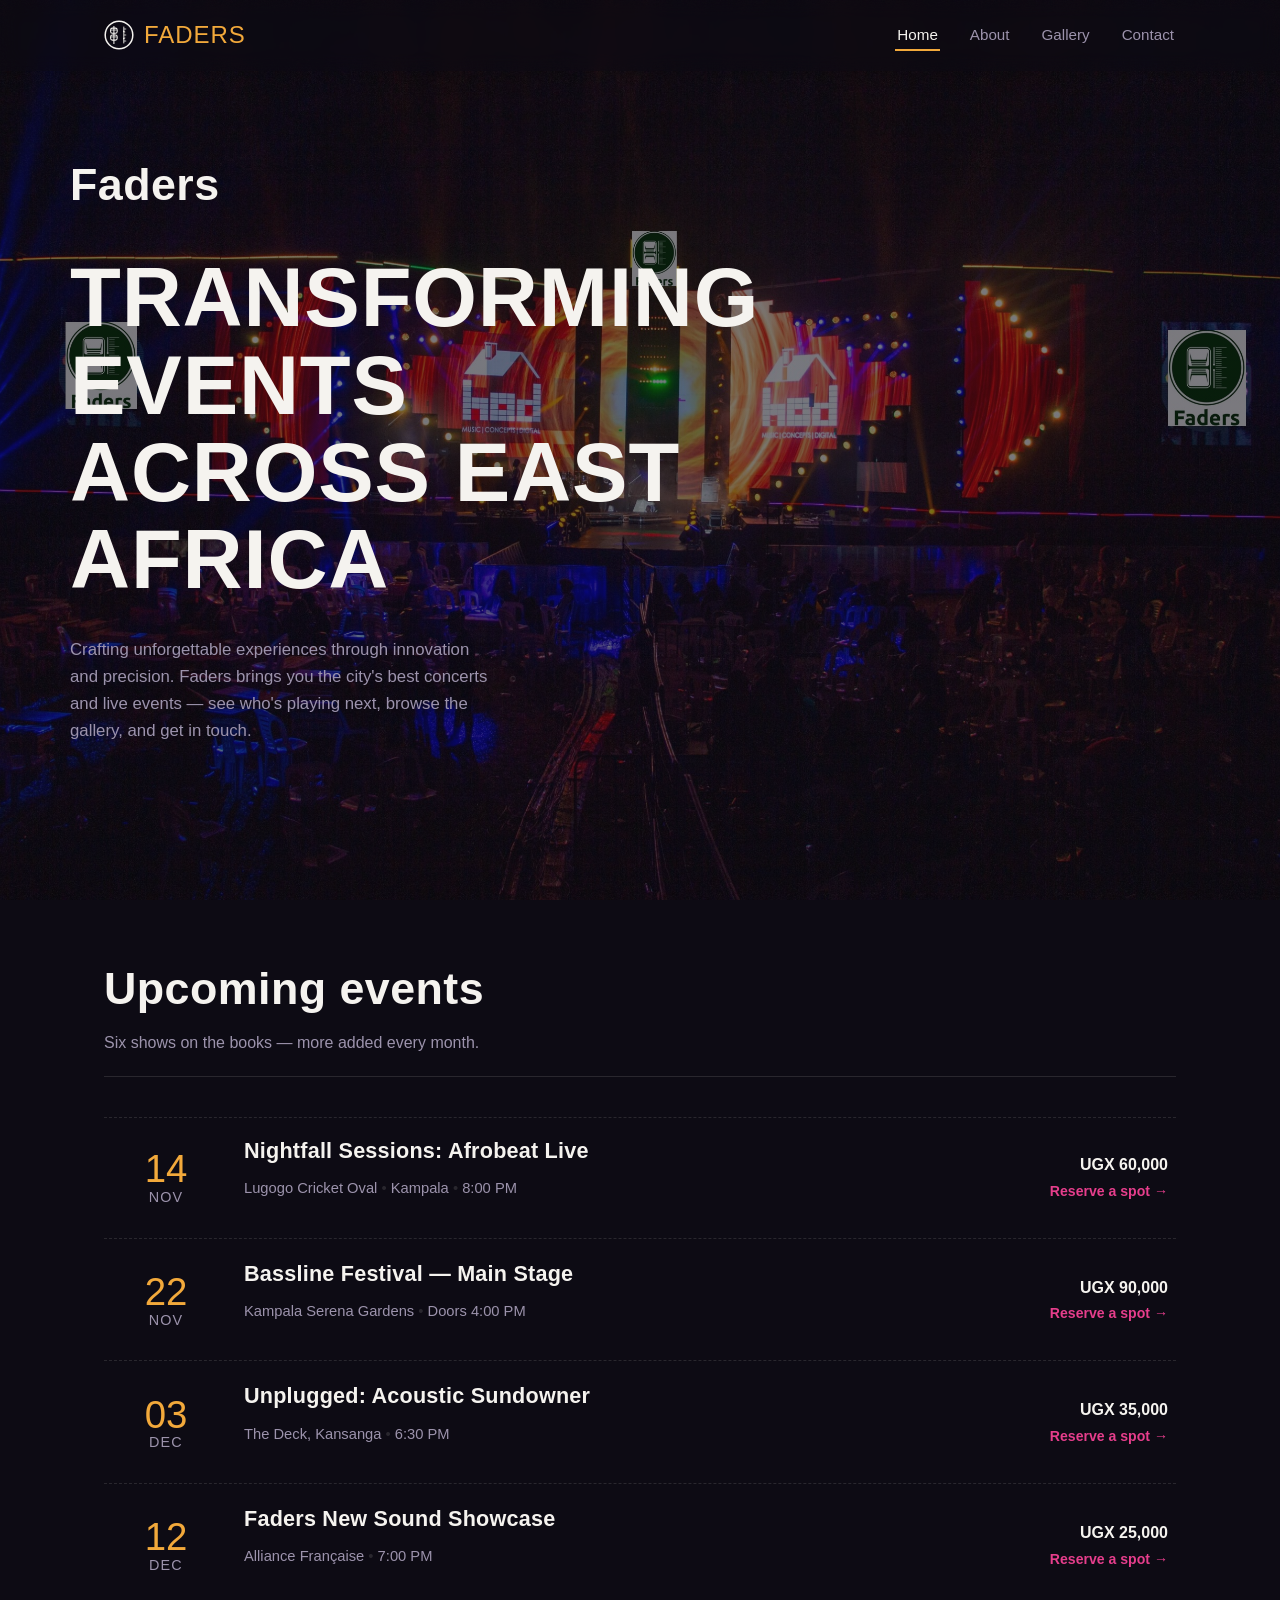
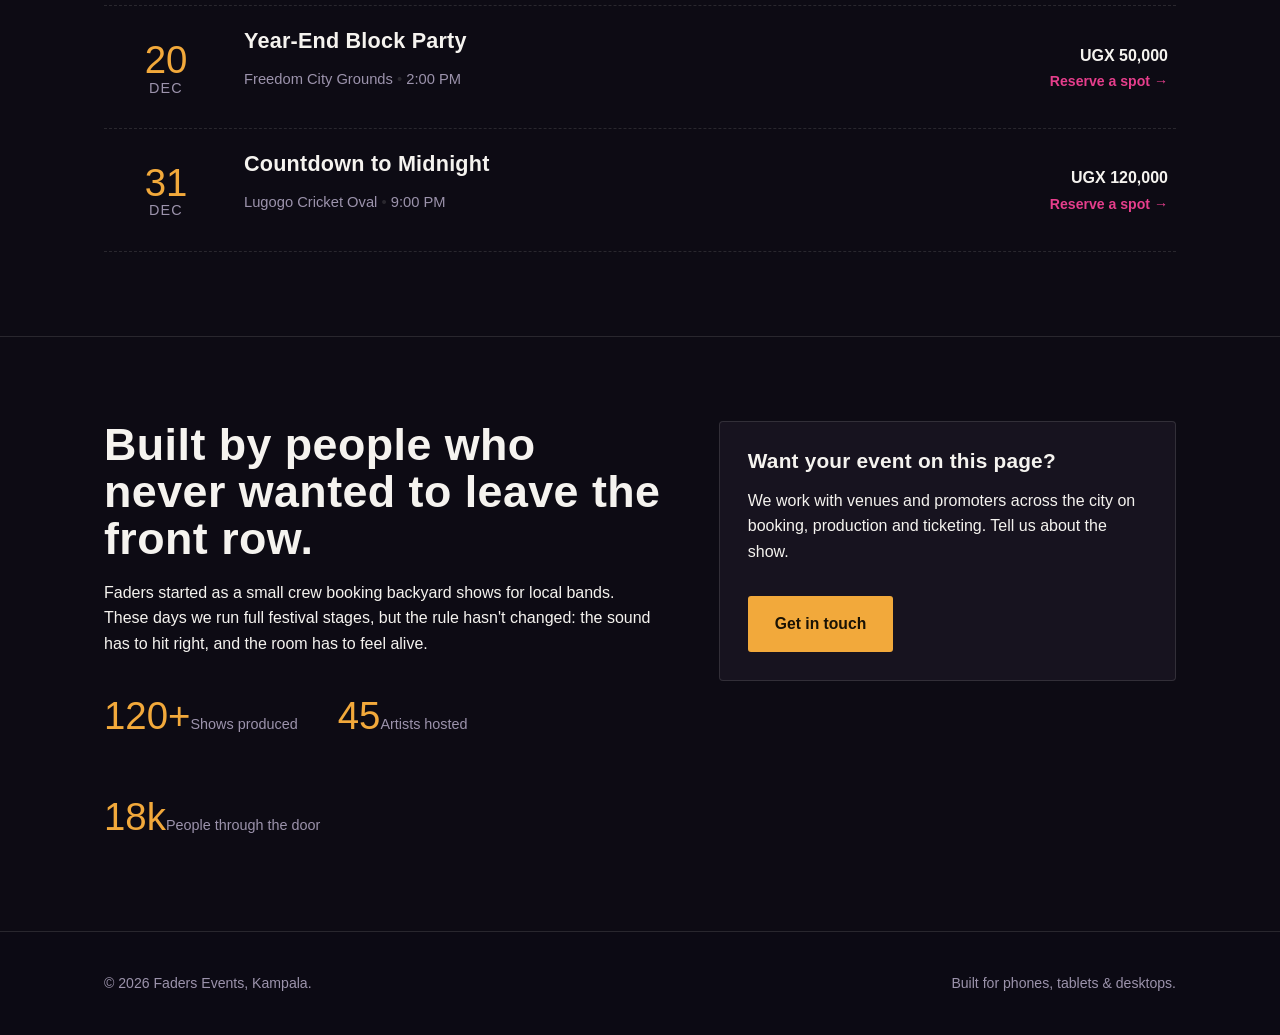
<file: index.html>
<!DOCTYPE html>
<html lang="en">
<head>
  <meta charset="UTF-8" />
  <meta name="viewport" content="width=device-width, initial-scale=1, viewport-fit=cover" />
  <title>Faders — Live Concerts &amp; Events</title>
  <meta name="description" content="Faders brings you the city's best concerts and live events — see who's playing next, browse the gallery, and get in touch." />
  <meta http-equiv="Content-Security-Policy" content="default-src 'self'; img-src 'self' https: data:; style-src 'self' https://fonts.googleapis.com 'unsafe-inline'; font-src https://fonts.gstatic.com; script-src 'self';">
  <link rel="stylesheet" href="css/styles.css" />
</head>
<body>
  <a class="skip-link" href="#main">Skip to content</a>

  <div class="site-top-bg" aria-hidden="true"></div>

  <header class="site-header site-header--home">
    <nav class="nav">
      <a class="brand" href="index.html">
        <svg class="brand-mark" viewBox="0 0 100 100" aria-hidden="true" focusable="false">
          <circle cx="50" cy="50" r="46" fill="none" stroke="currentColor" stroke-width="5"/>
          <line x1="33" y1="20" x2="33" y2="80" stroke="currentColor" stroke-width="3.5"/>
          <rect x="22" y="27" width="22" height="17" rx="6" fill="none" stroke="currentColor" stroke-width="3.5"/>
          <line x1="23.5" y1="33.5" x2="42.5" y2="33.5" stroke="currentColor" stroke-width="2.5"/>
          <rect x="22" y="50" width="22" height="17" rx="6" fill="none" stroke="currentColor" stroke-width="3.5"/>
          <line x1="23.5" y1="56.5" x2="42.5" y2="56.5" stroke="currentColor" stroke-width="2.5"/>
          <line x1="66" y1="22" x2="66" y2="78" stroke="currentColor" stroke-width="3"/>
          <line x1="66" y1="30" x2="74" y2="30" stroke="currentColor" stroke-width="2.5"/>
          <line x1="66" y1="40" x2="71" y2="40" stroke="currentColor" stroke-width="2"/>
          <line x1="66" y1="50" x2="74" y2="50" stroke="currentColor" stroke-width="2.5"/>
          <line x1="66" y1="60" x2="71" y2="60" stroke="currentColor" stroke-width="2"/>
          <line x1="66" y1="70" x2="74" y2="70" stroke="currentColor" stroke-width="2.5"/>
          <circle cx="66" cy="38" r="2.6" fill="currentColor"/>
          <circle cx="66" cy="62" r="2.6" fill="currentColor"/>
        </svg>
        <span>FADERS</span>
      </a>
      <button class="nav-toggle" aria-label="Toggle menu" aria-expanded="false">
        <span></span><span></span><span></span>
      </button>
      <ul class="nav-links">
        <li><a href="index.html" aria-current="page">Home</a></li>
        <li><a href="about.html">About</a></li>
        <li><a href="gallery.html">Gallery</a></li>
        <li><a href="contact.html">Contact</a></li>
      </ul>
    </nav>
  </header>

  <main id="main">
    <section class="hero">
      <div class="container">
        <div class="hero-badge">
          
          <span><h2>Faders</h2></span>
        </div>
        <h1>Transforming events<br>across East Africa</h1>
        <p class="lead">Crafting unforgettable experiences through innovation and precision. Faders brings you the city's best concerts and live events — see who's playing next, browse the gallery, and get in touch.</p>
      </div>
    </section>

    <section class="section" id="events">
      <div class="container">
        <div class="section-head">
          <div>
            <h2>Upcoming events</h2>
            <p>Six shows on the books — more added every month.</p>
          </div>
        </div>

        <div class="tickets">
          <article class="ticket">
            <div class="ticket-date"><span class="day">14</span><span class="mon">NOV</span></div>
            <div class="ticket-info">
              <h3>Nightfall Sessions: Afrobeat Live</h3>
              <p class="meta"><span>Lugogo Cricket Oval</span><span>Kampala</span><span>8:00 PM</span></p>
            </div>
            <div class="ticket-price"><span class="amount">UGX 60,000</span><a href="contact.html">Reserve a spot →</a></div>
          </article>

          <article class="ticket">
            <div class="ticket-date"><span class="day">22</span><span class="mon">NOV</span></div>
            <div class="ticket-info">
              <h3>Bassline Festival — Main Stage</h3>
              <p class="meta"><span>Kampala Serena Gardens</span><span>Doors 4:00 PM</span></p>
            </div>
            <div class="ticket-price"><span class="amount">UGX 90,000</span><a href="contact.html">Reserve a spot →</a></div>
          </article>

          <article class="ticket">
            <div class="ticket-date"><span class="day">03</span><span class="mon">DEC</span></div>
            <div class="ticket-info">
              <h3>Unplugged: Acoustic Sundowner</h3>
              <p class="meta"><span>The Deck, Kansanga</span><span>6:30 PM</span></p>
            </div>
            <div class="ticket-price"><span class="amount">UGX 35,000</span><a href="contact.html">Reserve a spot →</a></div>
          </article>

          <article class="ticket">
            <div class="ticket-date"><span class="day">12</span><span class="mon">DEC</span></div>
            <div class="ticket-info">
              <h3>Faders New Sound Showcase</h3>
              <p class="meta"><span>Alliance Française</span><span>7:00 PM</span></p>
            </div>
            <div class="ticket-price"><span class="amount">UGX 25,000</span><a href="contact.html">Reserve a spot →</a></div>
          </article>

          <article class="ticket">
            <div class="ticket-date"><span class="day">20</span><span class="mon">DEC</span></div>
            <div class="ticket-info">
              <h3>Year-End Block Party</h3>
              <p class="meta"><span>Freedom City Grounds</span><span>2:00 PM</span></p>
            </div>
            <div class="ticket-price"><span class="amount">UGX 50,000</span><a href="contact.html">Reserve a spot →</a></div>
          </article>

          <article class="ticket">
            <div class="ticket-date"><span class="day">31</span><span class="mon">DEC</span></div>
            <div class="ticket-info">
              <h3>Countdown to Midnight</h3>
              <p class="meta"><span>Lugogo Cricket Oval</span><span>9:00 PM</span></p>
            </div>
            <div class="ticket-price"><span class="amount">UGX 120,000</span><a href="contact.html">Reserve a spot →</a></div>
          </article>
        </div>
      </div>
    </section>

    <section class="section" style="border-top:1px solid var(--line)">
      <div class="container about-grid">
        <div>
          <h2>Built by people who never wanted to leave the front row.</h2>
          <p>
            Faders started as a small crew booking backyard shows for local bands.
            These days we run full festival stages, but the rule hasn't changed:
            the sound has to hit right, and the room has to feel alive.
          </p>
          <div class="stat-row">
            <div class="stat"><span class="num">120+</span><span class="label">Shows produced</span></div>
            <div class="stat"><span class="num">45</span><span class="label">Artists hosted</span></div>
            <div class="stat"><span class="num">18k</span><span class="label">People through the door</span></div>
          </div>
        </div>
        <div class="info-card">
          <h3>Want your event on this page?</h3>
          <p style="max-width:none;">
            We work with venues and promoters across the city on booking,
            production and ticketing. Tell us about the show.
          </p>
          <a class="btn btn-primary" href="contact.html" style="margin-top:16px;">Get in touch</a>
        </div>
      </div>
    </section>
  </main>

  <footer class="site-footer">
    <div class="container footer-row">
      <span>© 2026 Faders Events, Kampala.</span>
      <span>Built for phones, tablets &amp; desktops.</span>
    </div>
  </footer>

  <script src="js/script.js"></script>
</body>
</html>
</file>
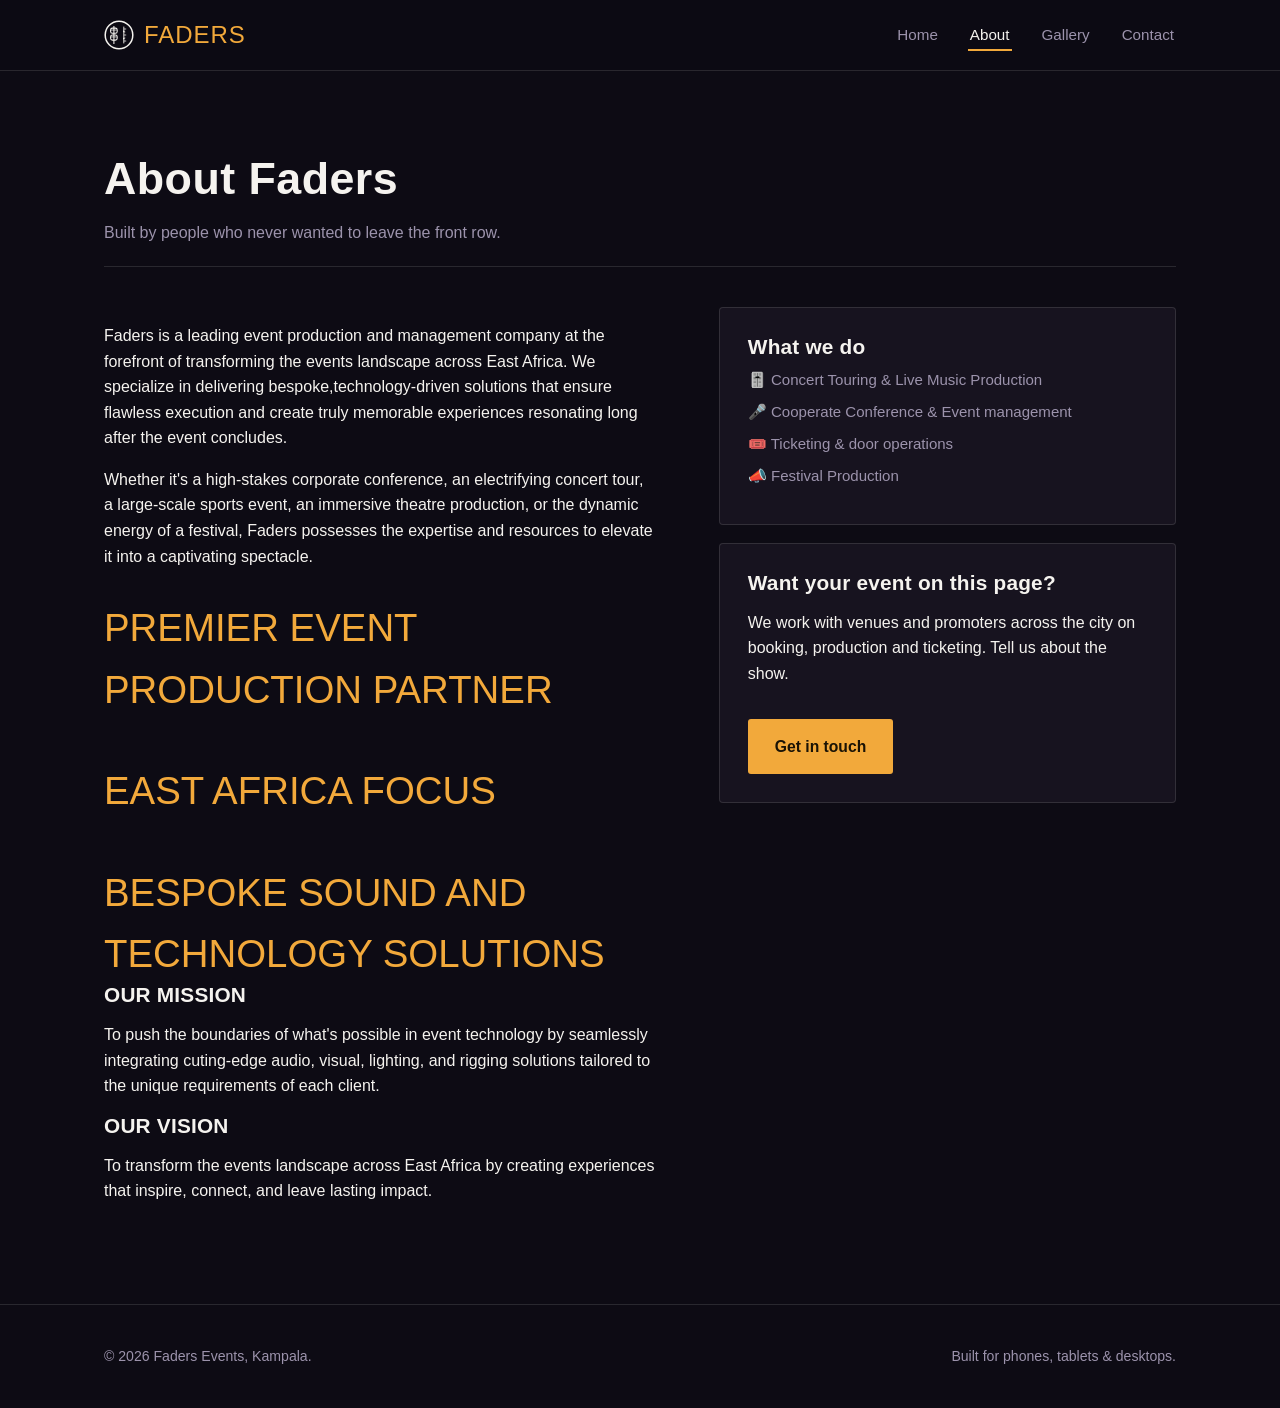
<file: about.html>
<!DOCTYPE html>
<html lang="en">
<head>
  <meta charset="UTF-8" />
  <meta name="viewport" content="width=device-width, initial-scale=1, viewport-fit=cover" />
  <title>About — Faders</title>
  <meta name="description" content="Faders is a Kampala-based concert and events crew — here's who we are, what we do, and the team behind the shows." />
  <meta http-equiv="Content-Security-Policy" content="default-src 'self'; img-src 'self' https: data:; style-src 'self' https://fonts.googleapis.com 'unsafe-inline'; font-src https://fonts.gstatic.com; script-src 'self';">
  <link rel="stylesheet" href="css/styles.css" />
</head>
<body>
  <a class="skip-link" href="#main">Skip to content</a>

  <header class="site-header">
    <nav class="nav">
      <a class="brand" href="index.html">
        <svg class="brand-mark" viewBox="0 0 100 100" aria-hidden="true" focusable="false">
          <circle cx="50" cy="50" r="46" fill="none" stroke="currentColor" stroke-width="5"/>
          <line x1="33" y1="20" x2="33" y2="80" stroke="currentColor" stroke-width="3.5"/>
          <rect x="22" y="27" width="22" height="17" rx="6" fill="none" stroke="currentColor" stroke-width="3.5"/>
          <line x1="23.5" y1="33.5" x2="42.5" y2="33.5" stroke="currentColor" stroke-width="2.5"/>
          <rect x="22" y="50" width="22" height="17" rx="6" fill="none" stroke="currentColor" stroke-width="3.5"/>
          <line x1="23.5" y1="56.5" x2="42.5" y2="56.5" stroke="currentColor" stroke-width="2.5"/>
          <line x1="66" y1="22" x2="66" y2="78" stroke="currentColor" stroke-width="3"/>
          <line x1="66" y1="30" x2="74" y2="30" stroke="currentColor" stroke-width="2.5"/>
          <line x1="66" y1="40" x2="71" y2="40" stroke="currentColor" stroke-width="2"/>
          <line x1="66" y1="50" x2="74" y2="50" stroke="currentColor" stroke-width="2.5"/>
          <line x1="66" y1="60" x2="71" y2="60" stroke="currentColor" stroke-width="2"/>
          <line x1="66" y1="70" x2="74" y2="70" stroke="currentColor" stroke-width="2.5"/>
          <circle cx="66" cy="38" r="2.6" fill="currentColor"/>
          <circle cx="66" cy="62" r="2.6" fill="currentColor"/>
        </svg>
        <span>FADERS</span>
      </a>
      <button class="nav-toggle" aria-label="Toggle menu" aria-expanded="false">
        <span></span><span></span><span></span>
      </button>
      <ul class="nav-links">
        <li><a href="index.html">Home</a></li>
        <li><a href="about.html" aria-current="page">About</a></li>
        <li><a href="gallery.html">Gallery</a></li>
        <li><a href="contact.html">Contact</a></li>
      </ul>
    </nav>
  </header>

  <main id="main">
    <section class="section">
      <div class="container">
        <div class="section-head">
          <div>
            <h2>About Faders</h2>
            <p>Built by people who never wanted to leave the front row.</p>
          </div>
        </div>

        <div class="about-grid">
          <div>
            <p>
              Faders is a leading event production and management company at the
              forefront of transforming the events landscape across East Africa. We
              specialize in delivering bespoke,technology-driven solutions that
              ensure flawless execution and create truly memorable experiences resonating
              long after the event concludes.
            </p>
            <p>
              Whether it's a high-stakes corporate conference, an electrifying concert tour,
              a large-scale sports event, an immersive theatre production, or the dynamic
              energy of a festival, Faders possesses the expertise and resources to elevate it
              into a captivating spectacle. 
            </p>
            <div class="stat-row">
              <div class="stat"><span class="num">PREMIER EVENT PRODUCTION PARTNER</span></div>
              <div class="stat"><span class="num">EAST AFRICA FOCUS</span></div>
              <div class="stat"><span class="num">BESPOKE SOUND AND TECHNOLOGY SOLUTIONS</span></div>
            </div>

            <h3>OUR MISSION</h3>
            <P>To push the boundaries of what's possible in event technology by
            seamlessly integrating cuting-edge audio, visual, lighting, and rigging
            solutions tailored to the unique requirements of each client. </P>

            <h3>OUR VISION</h3>
            <P>To transform the events landscape across East Africa by creating experiences that inspire, connect,
            and leave lasting impact.</P>
          </div>
          <div>
            <div class="info-card">
              <h3>What we do</h3>
              <div class="row">🎚️ Concert Touring &amp; Live Music Production</div>
              <div class="row">🎤 Cooperate Conference &amp; Event management</div>
              <div class="row">🎟️ Ticketing &amp; door operations</div>
              <div class="row">📣 Festival Production</div>
            </div>
            <div class="info-card">
              <h3>Want your event on this page?</h3>
              <p style="max-width:none;">
                We work with venues and promoters across the city on booking,
                production and ticketing. Tell us about the show.
              </p>
              <a class="btn btn-primary" href="contact.html" style="margin-top:16px;">Get in touch</a>
            </div>
          </div>
        </div>
      </div>
    </section>
  </main>

  <footer class="site-footer">
    <div class="container footer-row">
      <span>© 2026 Faders Events, Kampala.</span>
      <span>Built for phones, tablets &amp; desktops.</span>
    </div>
  </footer>

  <script src="js/script.js"></script>
</body>
</html>
</file>
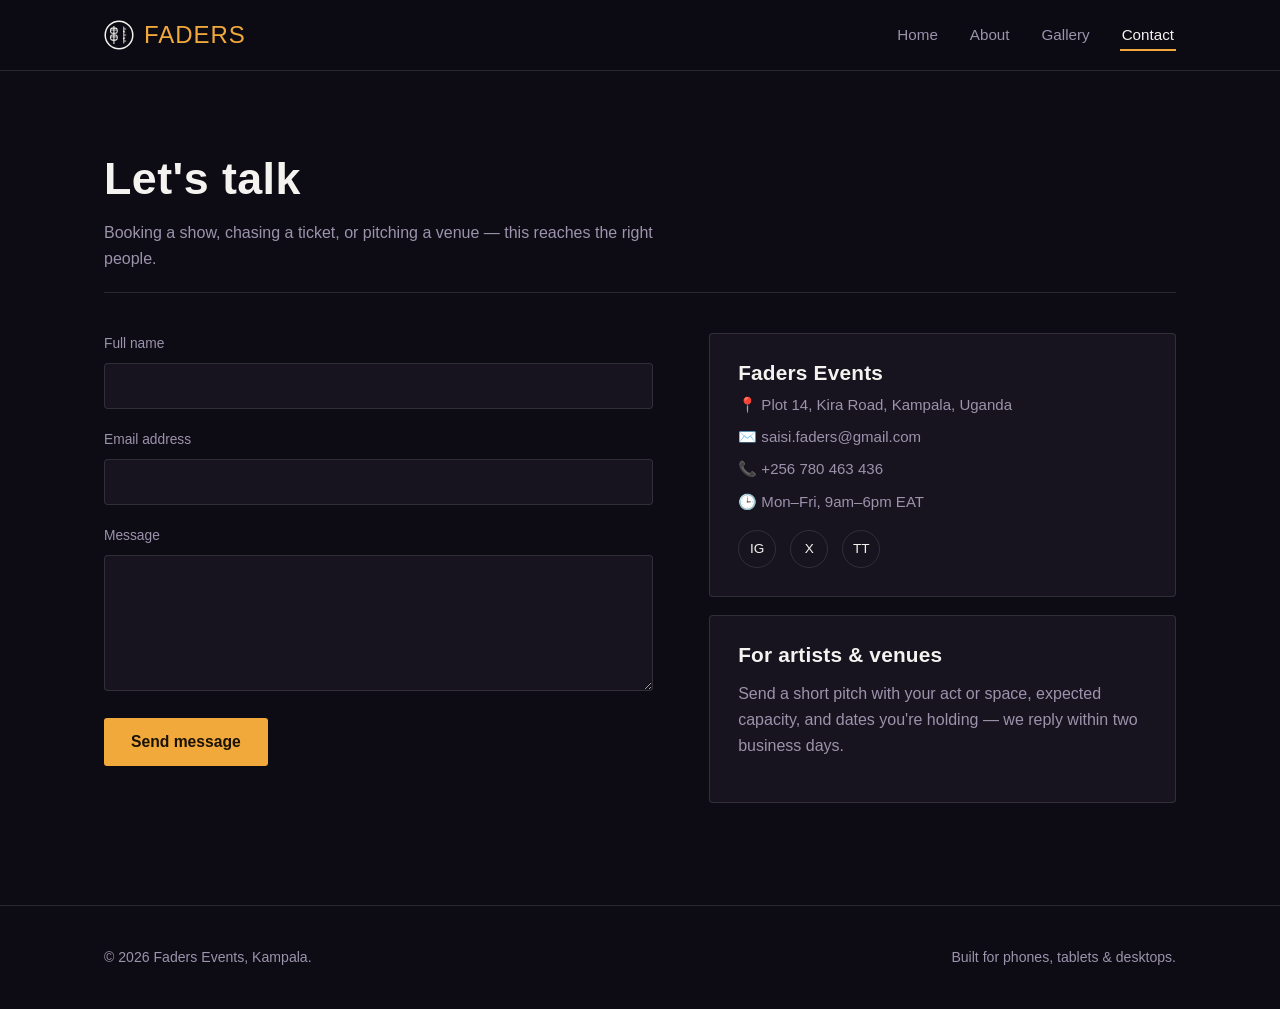
<file: contact.html>
<!DOCTYPE html>
<html lang="en">
<head>
  <meta charset="UTF-8" />
  <meta name="viewport" content="width=device-width, initial-scale=1, viewport-fit=cover" />
  <title>Contact — Faders</title>
  <meta name="description" content="Get in touch with Faders about bookings, tickets, or partnering on your next event." />
  <meta http-equiv="Content-Security-Policy" content="default-src 'self'; img-src 'self' https: data:; style-src 'self' https://fonts.googleapis.com 'unsafe-inline'; font-src https://fonts.gstatic.com; script-src 'self';">
  <link rel="stylesheet" href="css/styles.css" />
</head>
<body>
  <a class="skip-link" href="#main">Skip to content</a>

  <header class="site-header">
    <nav class="nav">
      <a class="brand" href="index.html">
        <svg class="brand-mark" viewBox="0 0 100 100" aria-hidden="true" focusable="false">
          <circle cx="50" cy="50" r="46" fill="none" stroke="currentColor" stroke-width="5"/>
          <line x1="33" y1="20" x2="33" y2="80" stroke="currentColor" stroke-width="3.5"/>
          <rect x="22" y="27" width="22" height="17" rx="6" fill="none" stroke="currentColor" stroke-width="3.5"/>
          <line x1="23.5" y1="33.5" x2="42.5" y2="33.5" stroke="currentColor" stroke-width="2.5"/>
          <rect x="22" y="50" width="22" height="17" rx="6" fill="none" stroke="currentColor" stroke-width="3.5"/>
          <line x1="23.5" y1="56.5" x2="42.5" y2="56.5" stroke="currentColor" stroke-width="2.5"/>
          <line x1="66" y1="22" x2="66" y2="78" stroke="currentColor" stroke-width="3"/>
          <line x1="66" y1="30" x2="74" y2="30" stroke="currentColor" stroke-width="2.5"/>
          <line x1="66" y1="40" x2="71" y2="40" stroke="currentColor" stroke-width="2"/>
          <line x1="66" y1="50" x2="74" y2="50" stroke="currentColor" stroke-width="2.5"/>
          <line x1="66" y1="60" x2="71" y2="60" stroke="currentColor" stroke-width="2"/>
          <line x1="66" y1="70" x2="74" y2="70" stroke="currentColor" stroke-width="2.5"/>
          <circle cx="66" cy="38" r="2.6" fill="currentColor"/>
          <circle cx="66" cy="62" r="2.6" fill="currentColor"/>
        </svg>
        <span>FADERS</span>
      </a>
      <button class="nav-toggle" aria-label="Toggle menu" aria-expanded="false">
        <span></span><span></span><span></span>
      </button>
      <ul class="nav-links">
        <li><a href="index.html">Home</a></li>
        <li><a href="about.html">About</a></li>
        <li><a href="gallery.html">Gallery</a></li>
        <li><a href="contact.html" aria-current="page">Contact</a></li>
      </ul>
    </nav>
  </header>

  <main id="main">
    <section class="section">
      <div class="container">
        <div class="section-head">
          <div>
            <h2>Let's talk</h2>
            <p>Booking a show, chasing a ticket, or pitching a venue — this reaches the right people.</p>
          </div>
        </div>

        <div class="contact-grid">
          <form
            id="contact-form"
            novalidate
            action="https://formsubmit.co/saisi.faders@gmail.com"
            method="POST"
          >
            <!-- FormSubmit config fields — see README for how this works -->
            <input type="hidden" name="_subject" value="New message from Faders contact form" />
            <input type="hidden" name="_captcha" value="false" />
            <input type="hidden" name="_template" value="table" />

            <div class="field">
              <label for="name">Full name</label>
              <input type="text" id="name" name="name" autocomplete="name" required />
              <p class="error" role="alert"></p>
            </div>

            <div class="field">
              <label for="email">Email address</label>
              <input type="email" id="email" name="email" autocomplete="email" required />
              <p class="error" role="alert"></p>
            </div>

            <div class="field">
              <label for="message">Message</label>
              <textarea id="message" name="message" rows="6" required></textarea>
              <p class="error" role="alert"></p>
            </div>

            <!-- Honeypot field: hidden from real visitors, catches simple bots.
                 Left blank by humans; if a bot fills it, the submit handler drops the message. -->
            <div style="position:absolute; left:-9999px;" aria-hidden="true">
              <label for="company">Company</label>
              <input type="text" id="company" name="company" tabindex="-1" autocomplete="off" />
            </div>

            <button type="submit" class="btn btn-primary">Send message</button>
            <p class="form-status" role="status"></p>
          </form>

          <div>
            <div class="info-card">
              <h3>Faders Events</h3>
              <div class="row">📍 Plot 14, Kira Road, Kampala, Uganda</div>
              <div class="row">✉️ saisi.faders@gmail.com</div>
              <div class="row">📞 +256 780 463 436</div>
              <div class="row">🕒 Mon–Fri, 9am–6pm EAT</div>
              <div class="socials">
                <a href="#" aria-label="Instagram">IG</a>
                <a href="#" aria-label="X / Twitter">X</a>
                <a href="#" aria-label="TikTok">TT</a>
              </div>
            </div>
            <div class="info-card">
              <h3>For artists &amp; venues</h3>
              <p style="max-width:none; color:var(--muted);">
                Send a short pitch with your act or space, expected capacity, and
                dates you're holding — we reply within two business days.
              </p>
            </div>
          </div>
        </div>
      </div>
    </section>
  </main>

  <footer class="site-footer">
    <div class="container footer-row">
      <span>© 2026 Faders Events, Kampala.</span>
      <span>Built for phones, tablets &amp; desktops.</span>
    </div>
  </footer>

  <script src="js/script.js"></script>
</body>
</html>
</file>
<file: css/styles.css>
/* =========================================================
   Faders — Concert & Event Site
   Token system
   Color:
     --ink        #0D0B14  (stage-black background)
     --ink-raised #17131F  (panels, slightly lifted)
     --paper      #F5F3EF  (primary text / light surfaces)
     --muted      #9C93AC  (secondary text, violet-grey)
     --amber      #F2A93B  (spotlight accent — primary)
     --magenta    #E63E8C  (secondary accent — used sparingly)
     --line       rgba(245,243,239,0.12) (hairline dividers)
   Type:
     Display: "Bebas Neue" — poster/ticket headline face
     Body:    "Work Sans"  — clean, humanist body face
   ========================================================= */

@import url('https://fonts.googleapis.com/css2?family=Bebas+Neue&family=Work+Sans:wght@400;500;600&display=swap');

:root{
  --ink: #0D0B14;
  --ink-raised: #17131F;
  --paper: #F5F3EF;
  --muted: #9C93AC;
  --amber: #F2A93B;
  --magenta: #E63E8C;
  --line: rgba(245,243,239,0.12);
  --max: 1120px;
}

*{ box-sizing: border-box; }
html{ scroll-behavior: smooth; }

body{
  margin:0;
  background: var(--ink);
  color: var(--paper);
  font-family: 'Work Sans', -apple-system, BlinkMacSystemFont, sans-serif;
  font-size: 16px;
  line-height: 1.6;
  -webkit-font-smoothing: antialiased;
}

img{ max-width:100%; display:block; }
a{ color: inherit; text-decoration:none; }

h1,h2,h3{
  font-family:'Bebas Neue', 'Work Sans', sans-serif;
  letter-spacing: 0.01em;
  line-height: 1.05;
  margin: 0 0 0.4em;
}
h1{ font-size: clamp(2.6rem, 7vw, 5.2rem); }
h2{ font-size: clamp(1.8rem, 4.2vw, 2.8rem); }
h3{ font-size: 1.3rem; }
p{ max-width: 62ch; color: var(--paper); }
p.lead{ color: var(--muted); font-size:1.05rem; max-width:56ch; }

.container{
  max-width: var(--max);
  margin: 0 auto;
  padding: 0 24px;
}

/* ---------- Header / nav ---------- */
.site-header{
  position: sticky; top:0; z-index: 50;
  background: rgba(13,11,20,0.86);
  backdrop-filter: blur(10px);
  border-bottom: 1px solid var(--line);
}
/* On the home page the header sits directly over the stage photo, so it's
   lighter than the solid version other pages use — the light beams show
   through at the very top, with the blur keeping the nav text readable. */
.site-header--home{
  background: rgba(13,11,20,0.4);
  border-bottom-color: transparent;
}
.nav{
  display:flex; align-items:center; justify-content:space-between;
  padding: 16px 24px;
  max-width: var(--max); margin:0 auto;
}
.brand{
  display:flex;
  align-items:center;
  gap: 10px;
  font-family:'Bebas Neue', sans-serif;
  font-size: 1.5rem;
  letter-spacing: 0.04em;
  color: var(--paper);
}
.brand span{ color: var(--amber); }
.brand-mark{
  width: 30px;
  height: 30px;
  color: var(--paper);
  flex-shrink:0;
}

.nav-links{
  display:flex; gap: 28px;
  list-style:none; margin:0; padding:0;
}
.nav-links a{
  color: var(--muted);
  font-weight:500;
  font-size: 0.95rem;
  padding: 6px 2px;
  border-bottom: 2px solid transparent;
  transition: color .2s ease, border-color .2s ease;
}
.nav-links a:hover,
.nav-links a[aria-current="page"]{
  color: var(--paper);
  border-color: var(--amber);
}

.nav-toggle{
  display:none;
  background:none; border:0; cursor:pointer;
  padding: 6px;
}
.nav-toggle span{
  display:block; width:24px; height:2px; margin:5px 0;
  background: var(--paper); transition: transform .2s ease, opacity .2s ease;
}

@media (max-width: 760px){
  .nav-toggle{ display:block; }
  .nav-links{
    position:absolute; top:100%; left:0; right:0;
    flex-direction:column; gap:0;
    background: var(--ink-raised);
    border-bottom: 1px solid var(--line);
    max-height:0; overflow:hidden;
    transition: max-height .25s ease;
  }
  .nav-links.open{ max-height: 320px; }
  .nav-links li{ border-top:1px solid var(--line); }
  .nav-links a{ display:block; padding: 16px 24px; border-bottom:none; }
}

/* ---------- Whole-page background photo ----------
   Fixed full-viewport layer behind every section on the home page — the
   photo is shown as given (cover + center, no cropping/repositioning),
   with a single flat dark tint on top just for text legibility. Because
   it's position:fixed (not background-attachment:fixed), it stays put
   while the page content scrolls over it, on desktop and mobile alike. */
.site-top-bg{
  position:fixed;
  top:0; left:0; right:0; bottom:0;
  z-index:-1;
  pointer-events:none;
  background-color: var(--ink);
  background-image:
    linear-gradient(rgba(13,11,20,0.55), rgba(13,11,20,0.55)),
    url("../images/hero-bg.jpg");
  background-repeat: no-repeat;
  background-position: center;
  background-size: cover;
}

.hero{
  position:relative;
  min-height: 560px;
  padding: 90px 0 120px;
  overflow:hidden;
  display:flex;
  align-items:center;
  justify-content:center;
}
.hero-row{
  display:flex;
  align-items:center;
  justify-content:space-between;
  gap: 48px;
}
.hero-content{
  text-align:left;
  display:flex;
  flex-direction:column;
  align-items:flex-start;
}
.hero-badge{
  display:flex;
  align-items:center;
  gap: 10px;
  margin-bottom: 28px;
}
.hero-badge-mark{
  width: 54px;
  height: 54px;
  color: var(--paper);
  flex-shrink:0;
}
.hero-badge-word{
  font-family:'Bebas Neue', sans-serif;
  font-size: 1.7rem;
  letter-spacing: 0.06em;
  color: var(--paper);
}
.hero h1{ max-width: 16ch; text-transform: uppercase; }
.hero .lead{ margin-top: 18px; max-width: 46ch; }

/* Shifts the hero's left edge closer to the browser edge than the
   24px every other section uses — this is the knob to turn if you want
   the headline to sit further left (lower number) or further right
   (higher number, up to 24px to match the rest of the site). */
.hero .container{
  max-width: none;
  margin-left: 0;
  padding-left: 70px;
}

/* Right-side logo slot — empty (and invisible) until you add your own
   image at images/logo.png; sized so a square or landscape logo both sit
   nicely without stretching. */
.hero-logo{
  flex-shrink:0;
  width: 180px;
  max-width: 32vw;
}
.hero-logo img{
  width:100%;
  height:auto;
}

@media (max-width: 760px){
  .hero-row{
    flex-direction:column-reverse;
    gap: 28px;
    text-align:left;
  }
  .hero-logo{ width: 120px; max-width: 40vw; }
}

.btn{
  display:inline-flex; align-items:center; gap:8px;
  padding: 14px 26px;
  border-radius: 3px;
  font-weight:600; font-size:0.98rem;
  border: 1px solid transparent;
  cursor:pointer;
  transition: transform .15s ease, background .2s ease, border-color .2s ease;
}
.btn:active{ transform: translateY(1px); }
.btn-primary{ background: var(--amber); color: #1a1305; }
.btn-primary:hover{ background:#f7ba5a; }
.btn-ghost{ border-color: var(--line); color: var(--paper); }
.btn-ghost:hover{ border-color: var(--paper); }

/* ---------- Ticket-stub event list ---------- */
.section{ padding: 84px 0; }
.section-head{
  display:flex; align-items:baseline; justify-content:space-between;
  gap:24px; margin-bottom: 40px; flex-wrap:wrap;
  border-bottom: 1px solid var(--line);
  padding-bottom: 20px;
}
.section-head p{ color: var(--muted); margin:0; }

.tickets{ display:flex; flex-direction:column; gap:2px; }

.ticket{
  display:grid;
  grid-template-columns: 108px 1fr auto;
  align-items:center;
  gap: 24px;
  padding: 22px 8px;
  border-bottom: 1px dashed var(--line);
  position:relative;
}
.ticket:first-child{ border-top: 1px dashed var(--line); }

.ticket-date{
  font-family:'Bebas Neue', sans-serif;
  color: var(--amber);
  text-align:center;
  line-height:1;
}
.ticket-date .day{ font-size: 2.4rem; display:block; }
.ticket-date .mon{ font-size: 0.9rem; color: var(--muted); letter-spacing:0.08em; }

.ticket-info h3{ margin:0 0 6px; font-size:1.35rem; }
.ticket-info .meta{ color: var(--muted); font-size:0.92rem; }
.ticket-info .meta span:not(:last-child)::after{ content:"  •  "; color: var(--line); }

.ticket-price{ text-align:right; }
.ticket-price .amount{ display:block; font-weight:600; color: var(--paper); }
.ticket-price a{
  font-size:0.88rem; color: var(--magenta); font-weight:600;
}

@media (max-width: 620px){
  .ticket{ grid-template-columns: 72px 1fr; }
  .ticket-price{ grid-column: 1 / -1; text-align:left; margin-top:6px; }
}

/* ---------- About / stats ---------- */
.about-grid{
  display:grid; grid-template-columns: 1.1fr 0.9fr; gap: 56px; align-items:start;
}
.stat-row{ display:flex; gap: 40px; margin-top: 28px; flex-wrap:wrap; }
.stat .num{ font-family:'Bebas Neue', sans-serif; font-size:2.4rem; color: var(--amber); }
.stat .label{ color: var(--muted); font-size:0.9rem; }

@media (max-width: 820px){
  .about-grid{ grid-template-columns: 1fr; }
}

/* ---------- Selected work (case-study cards) ---------- */
.work-grid{
  display:grid;
  grid-template-columns: 1fr 1fr;
  gap: 52px 40px;
}
.work-item h3{
  text-transform:uppercase;
  font-size: 1.55rem;
  letter-spacing: 0.02em;
  margin-bottom: 10px;
}
.work-item p{
  color: var(--muted);
  margin-bottom: 18px;
  max-width: none;
}
.work-photo{
  position:relative;
  overflow:hidden;
  border-radius: 14px;
  border: 1px solid var(--line);
  cursor:pointer;
  background: var(--ink-raised);
}
.work-photo img{
  width:100%;
  height:auto;
  display:block;
  transition: transform .4s ease, filter .4s ease;
  filter: grayscale(0.15) contrast(1.05);
}
.work-photo:hover img{
  transform: scale(1.06);
  filter: grayscale(0) contrast(1.1);
}

@media (max-width: 760px){
  .work-grid{
    grid-template-columns: 1fr;
    gap: 36px;
  }
}

/* ---------- Gallery ---------- */
.filter-bar{
  display:flex; gap:10px; flex-wrap:wrap; margin-bottom: 32px;
}
.filter-btn{
  background:none; border:1px solid var(--line); color: var(--muted);
  padding: 9px 18px; border-radius: 999px; font-size:0.88rem; font-weight:500;
  cursor:pointer; transition: all .2s ease;
}
.filter-btn:hover{ border-color: var(--amber); color: var(--paper); }
.filter-btn.active{ background: var(--amber); border-color: var(--amber); color:#1a1305; }

.gallery-grid{
  display:grid;
  grid-template-columns: repeat(4, 1fr);
  grid-auto-rows: 160px;
  gap: 10px;
}
.gallery-item{
  position:relative; overflow:hidden; cursor:pointer;
  background: var(--ink-raised);
}
.gallery-item img{
  width:100%; height:100%; object-fit:cover;
  transition: transform .4s ease, filter .4s ease;
  filter: grayscale(0.15) contrast(1.05);
}
.gallery-item:hover img{ transform: scale(1.06); filter: grayscale(0) contrast(1.1); }
.gallery-item .tag{
  position:absolute; left:10px; bottom:10px;
  font-size:0.72rem; font-weight:600; letter-spacing:0.03em;
  color: var(--paper); background: rgba(13,11,20,0.72);
  padding: 5px 10px; border-radius:3px;
  backdrop-filter: blur(3px);
}

.gallery-item.big{ grid-row: span 2; grid-column: span 2; }

@media (max-width: 900px){
  .gallery-grid{ grid-template-columns: repeat(3, 1fr); grid-auto-rows: 130px; }
}
@media (max-width: 620px){
  .gallery-grid{ grid-template-columns: repeat(2, 1fr); grid-auto-rows: 120px; }
  .gallery-item.big{ grid-column: span 2; grid-row: span 1; }
}

/* Lightbox */
.lightbox{
  position:fixed; inset:0; background: rgba(8,7,12,0.94);
  display:none; align-items:center; justify-content:center;
  z-index: 100; padding: 24px;
}
.lightbox.open{ display:flex; }
.lightbox img{ max-width: min(920px, 92vw); max-height: 82vh; border-radius:4px; }
.lightbox-cap{ color: var(--muted); text-align:center; margin-top:14px; font-size:0.9rem; }
.lightbox-close{
  position:absolute; top:22px; right:26px;
  background:none; border:1px solid var(--line); color: var(--paper);
  width:40px; height:40px; border-radius:50%; font-size:1.1rem; cursor:pointer;
}
.lightbox-nav{
  position:absolute; top:50%; transform:translateY(-50%);
  background:none; border:1px solid var(--line); color: var(--paper);
  width:44px; height:44px; border-radius:50%; font-size:1.2rem; cursor:pointer;
}
.lightbox-prev{ left:20px; } .lightbox-next{ right:20px; }

/* ---------- Contact ---------- */
.contact-grid{
  display:grid; grid-template-columns: 1fr 0.85fr; gap: 56px;
}
.field{ margin-bottom: 20px; }
.field label{
  display:block; font-size:0.86rem; color: var(--muted); margin-bottom:8px; font-weight:500;
}
.field input, .field textarea{
  width:100%; background: var(--ink-raised); border: 1px solid var(--line);
  color: var(--paper); padding: 13px 14px; border-radius:4px; font-size:0.98rem;
  font-family: inherit;
}
.field input:focus, .field textarea:focus{
  outline: 2px solid var(--amber); outline-offset:1px; border-color: var(--amber);
}
.field .error{ color: var(--magenta); font-size:0.82rem; margin-top:6px; display:none; }
.field.invalid .error{ display:block; }
.field.invalid input, .field.invalid textarea{ border-color: var(--magenta); }

.form-status{
  margin-top:16px; padding:14px 16px; border-radius:4px; font-size:0.92rem;
  display:none; border:1px solid var(--line);
}
.form-status.show{ display:block; }
.form-status.ok{ color: var(--amber); border-color: var(--amber); }

.info-card{
  background: var(--ink-raised); border:1px solid var(--line); border-radius:4px;
  padding: 28px; margin-bottom:18px;
}
.info-card h3{ margin-bottom:10px; }
.info-card .row{ display:flex; gap:12px; color:var(--muted); margin-bottom:8px; font-size:0.94rem; }
.socials{ display:flex; gap:14px; margin-top:16px; }
.socials a{
  border:1px solid var(--line); border-radius:50%; width:38px; height:38px;
  display:flex; align-items:center; justify-content:center; font-size:0.85rem;
  color: var(--paper); transition: border-color .2s ease, color .2s ease;
}
.socials a:hover{ border-color: var(--amber); color: var(--amber); }

@media (max-width: 820px){
  .contact-grid{ grid-template-columns: 1fr; }
}

/* ---------- Footer ---------- */
.site-footer{
  border-top:1px solid var(--line);
  padding: 40px 0;
  color: var(--muted);
  font-size:0.88rem;
  background: rgba(13,11,20,0.55);
}
.footer-row{
  display:flex; justify-content:space-between; align-items:center; flex-wrap:wrap; gap:12px;
}

/* ---------- Utility ---------- */
.skip-link{
  position:absolute; left:-999px; top:0;
  background: var(--amber); color:#1a1305; padding:10px 16px; z-index:200;
}
.skip-link:focus{ left: 12px; top:12px; }

@media (prefers-reduced-motion: reduce){
  *{ animation-duration:0.001ms !important; transition-duration:0.001ms !important; }
}
</file>
